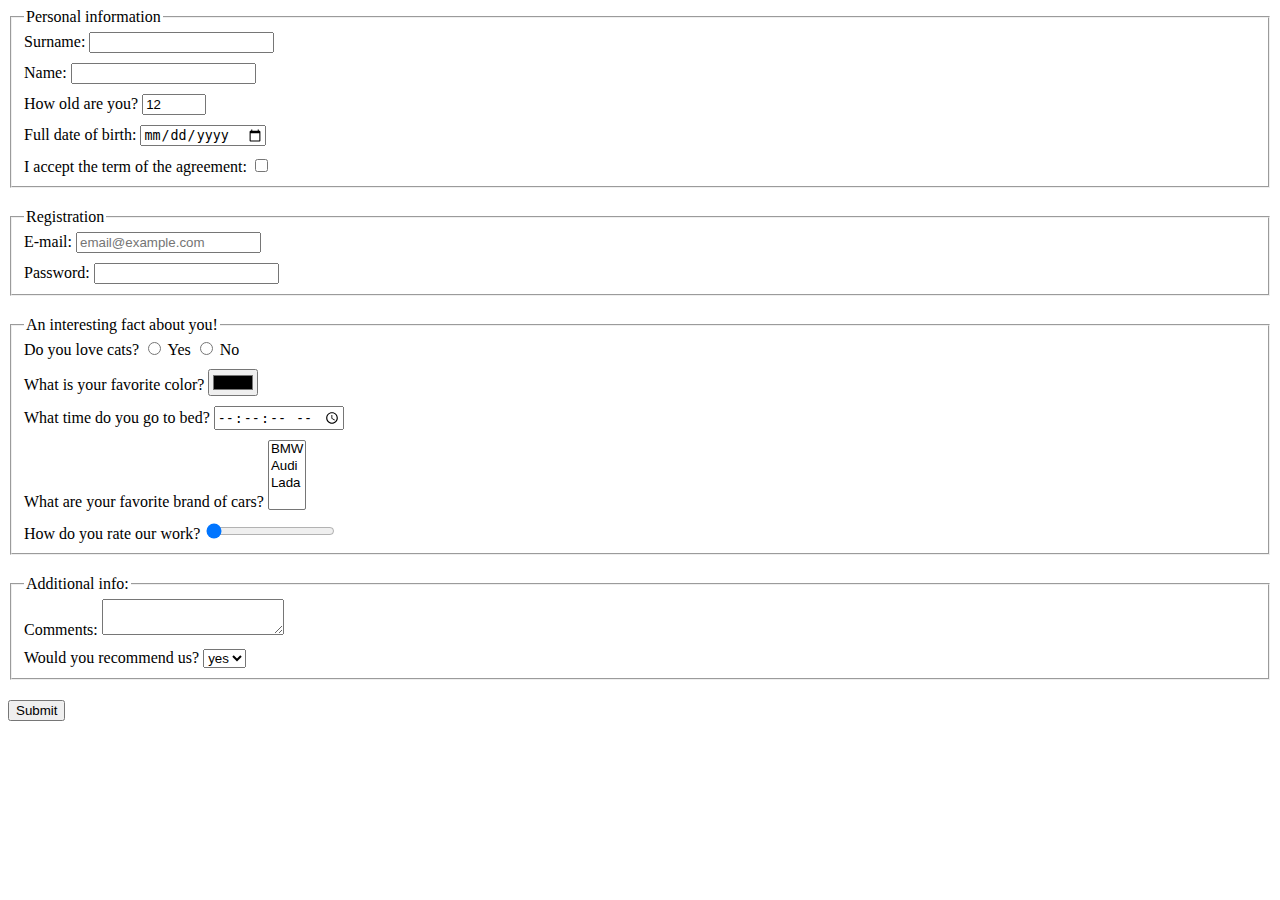
<file: index.html>
<!doctype html><html lang="en"><head><meta charset="UTF-8"><meta name="viewport" content="width=device-width, user-scalable=no, initial-scale=1.0, maximum-scale=1.0, minimum-scale=1.0"><meta http-equiv="X-UA-Compatible" content="ie=edge"><title>HTML Form</title><link rel="stylesheet" href="style.351c060e.css"></head><body> <form action="https://mate-academy-form-lesson.herokuapp.com/create-application" method="post"> <fieldset class="Personal information field"> <legend>Personal information</legend> <label class="form-field"> Surname: <input type="text" name="surname" id="surname-input" autocomplete="off" minlength="2" maxlength="20" required> </label> <label class="form-field"> Name: <input type="text" name="name" id="name-input" autocomplete="off" minlength="2" maxlength="20" required> </label> <label class="form-field"> How old are you? <input type="number" required min="1" max="100" value="12" autocomplete="off"> </label> <label class="form-field"> Full date of birth: <input type="date" name="birth" id="birth-input" placeholder="mm/dd/yyyy" autocomplete="off"> </label> <label class="form-field"> I accept the term of the agreement: <input type="checkbox" name="remember" id="term-input" required> </label> </fieldset> <fieldset class="Registration field"> <legend>Registration</legend> <label class="form-field"> E-mail: <input type="email" name="e-mail-input" placeholder="email@example.com"> </label> <label class="form-field"> Password: <input type="password" name="password-input" minlength="10" maxlength="20"> </label> </fieldset> <fieldset class="interesting-fact field"> <legend>An interesting fact about you!</legend> <label class="form-field"> Do you love cats? <input type="radio" name="cats" value="y"> Yes <input type="radio" name="cats" value="n"> No </label> <label class="form-field"> What is your favorite color? <input type="color"> </label> <label class="form-field"> What time do you go to bed? <input type="time" name="bedTime" step="1"> </label> <label class="form-field"> What are your favorite brand of cars? <select name="cars" multiple> <option value="BMW">BMW</option> <option value="Audi">Audi</option> <option value="Lada">Lada</option> </select> </label> <label class="form-field"> How do you rate our work? <input type="range" id="rate" min="0" max="100" value="0"> </label> </fieldset> <fieldset class="additional-info field"> <legend>Additional info:</legend> <label class="form-field"> Comments: <textarea name="comments"></textarea> </label> <label class="form-field"> Would you recommend us? <select name="recomend" id="recomend"> <option value="yes">yes</option> <option value="no">no</option> </select> </label> </fieldset> <button type="submit">Submit</button> </form> <script type="text/javascript" src="main.e97352c4.js"></script> </body></html>
</file>
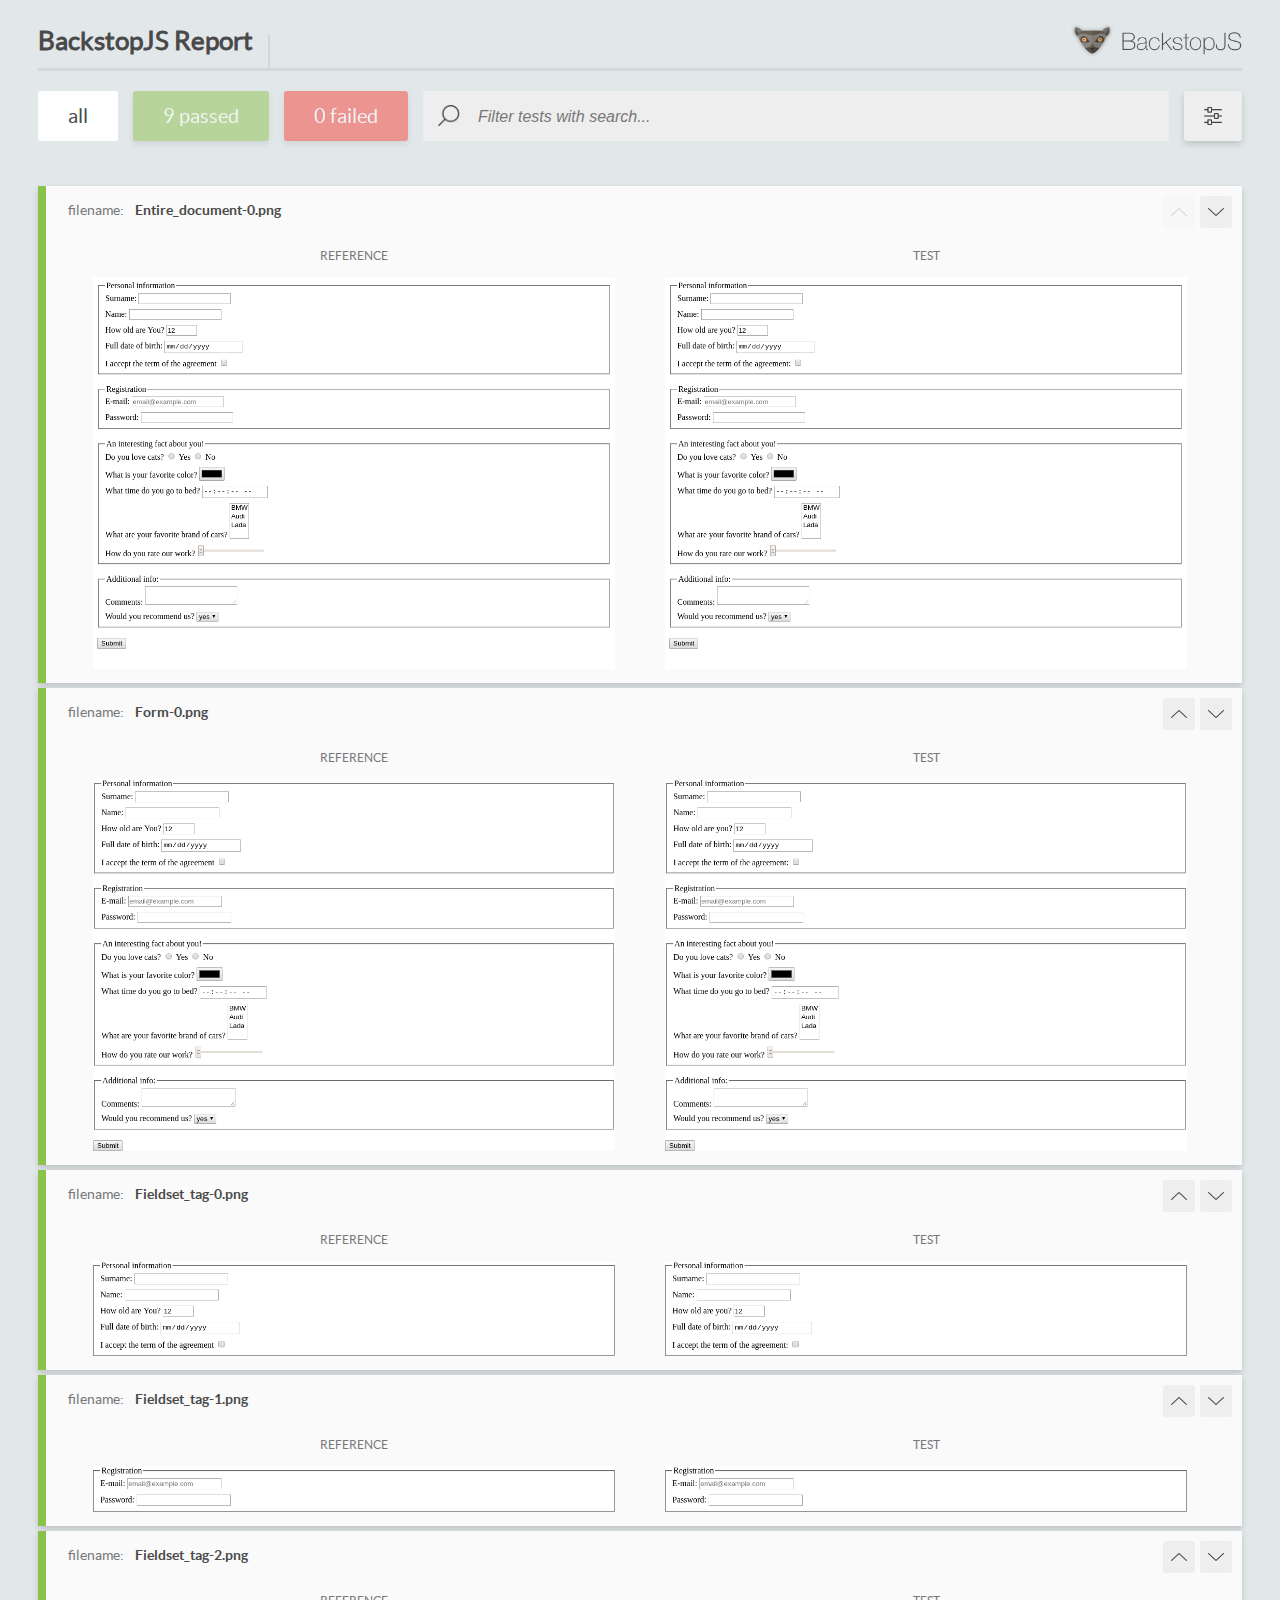
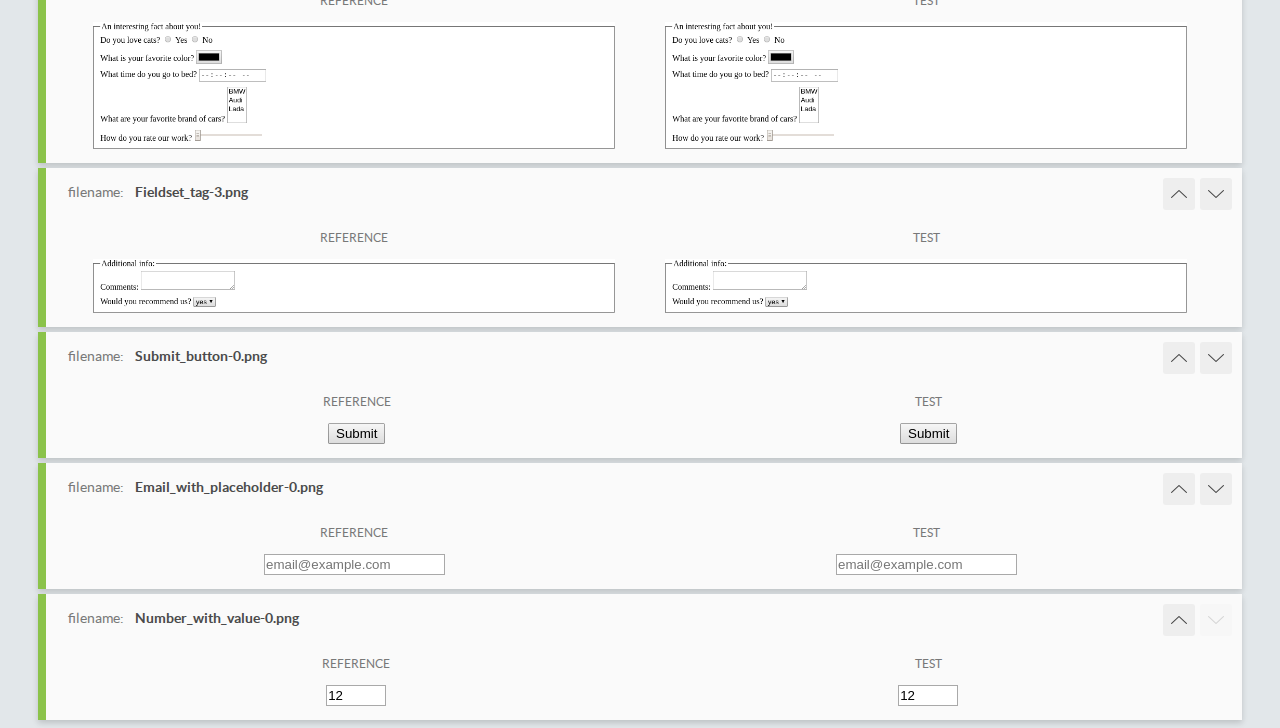
<file: report/html_report/index.html>
<!DOCTYPE html>
<html>
  <head>
    <meta charset="utf-8">
    <title>BackstopJS Report</title>

    <style>
      @font-face {
          font-family: 'latoregular';
          src: url('./assets/fonts/lato-regular-webfont.woff2') format('woff2'),
              url('./assets/fonts/lato-regular-webfont.woff') format('woff');
          font-weight: 400;
          font-style: normal;
      }
      @font-face {
          font-family: 'latobold';
          src: url('./assets/fonts/lato-bold-webfont.woff2') format('woff2'),
              url('./assets/fonts/lato-bold-webfont.woff') format('woff');
          font-weight: 700;
          font-style: normal;
      }

      .ReactModal__Body--open {
          overflow: hidden;
      }
      .ReactModal__Body--open .header {
        display: none;
      }

    </style>
  </head>
  <body style="background-color: #E2E7EA">
    <div id="root">

    </div>
    <script type="text/javascript">
      function report (report) { // eslint-disable-line no-unused-vars
        window.tests = report;
      }
    </script>
    <script type="text/javascript" src="config.js"></script>
    <script type="text/javascript" src="index_bundle.js"></script>
  </body>
</html>
</file>
<file: style.351c060e.css>
.field{margin-bottom:20px}.form-field{margin-bottom:10px;display:block}.form-field:last-child{margin-bottom:0}
/*# sourceMappingURL=style.351c060e.css.map */
</file>
